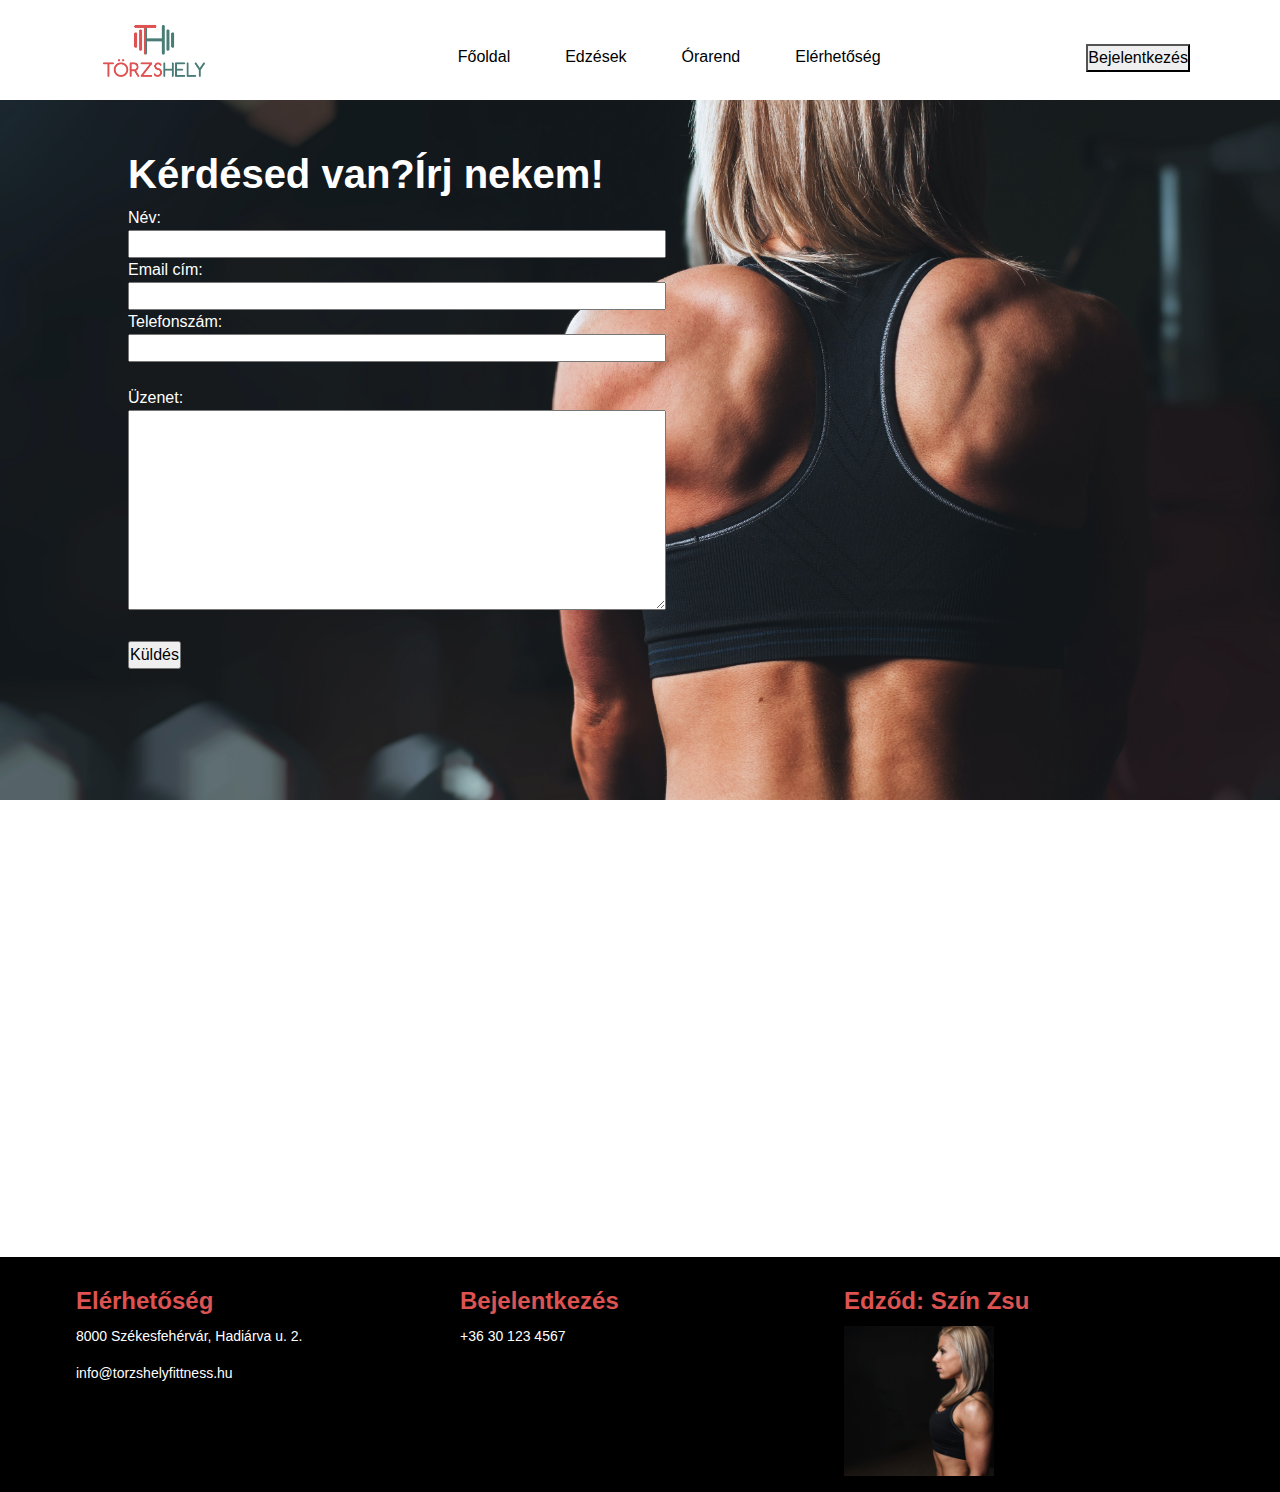
<file: elerhetoseg.html>
<!DOCTYPE html>
<html lang="hu">
<head>
    <meta charset="UTF-8">
    <meta name="viewport" content="width=device-width, initial-scale=1.0">
    <link href="https://cdn.jsdelivr.net/npm/bootstrap@5.3.3/dist/css/bootstrap.min.css" rel="stylesheet" integrity="sha384-QWTKZyjpPEjISv5WaRU9OFeRpok6YctnYmDr5pNlyT2bRjXh0JMhjY6hW+ALEwIH" crossorigin="anonymous">
    <link href="https://cdn.jsdelivr.net/npm/bootstrap@5.3.3/dist/css/bootstrap.min.css" rel="stylesheet" integrity="sha384-QWTKZyjpPEjISv5WaRU9OFeRpok6YctnYmDr5pNlyT2bRjXh0JMhjY6hW+ALEwIH" crossorigin="anonymous">
    <title>Elérhetőség</title>
    <link rel="stylesheet" href="https://unicons.iconscout.com/release/v4.0.0/css/line.css" />
    <link type="text/css" rel="stylesheet" href="style.css">
</head>
<body>
    <header class="header">
        <nav class="nav">
          <img src="img/logo.png" width="130px" alt="logo">
            <ul class="nav_items">
                <li class="nav_item">
                    <a href="index" class="nav_link">Főoldal</a>
                    <a href="#" class="nav_link">Edzések</a>
                    <a href="orarend.html" class="nav_link">Órarend</a>
                    <a href="elerhetoseg.html" class="nav_link">Elérhetőség</a>
                </li>
            </ul>
    
            <button class="button" id="form-open">Bejelentkezés</button>
        </nav>
    </header>
    <div id="contact">
        <div id="urlap">
            <form>
                <h1>Kérdésed van?Írj nekem!</h1>
                <label for="fname">Név:</label>
                <br>
                <input type="text" id="fname" name="firstname">
                <br>
                <label for="lname">Email cím:</label>
                <br>
                <input type="text" id="lname" name="lastname">
                <br>
                <label for="phone">Telefonszám:</label><br>
                <input type="tel" id="phone" name="phone" pattern="[0-9]{3}-[0-9]{2}-[0-9]{3}" required><br><br>
                
                <label for="subject">Üzenet:</label>
                <br>
                <textarea id="subject" name="subject" style="height:200px"></textarea>
                <br> <br>
                
                <input type="submit" value="Küldés">
                
            </form>
        </div>
    </div>
    <iframe src="https://www.google.com/maps/embed?pb=!1m18!1m12!1m3!1d2711.225499940515!2d18.4313581!3d47.192598700000005!2m3!1f0!2f0!3f0!3m2!1i1024!2i768!4f13.1!3m3!1m2!1s0x4769f7bdf5c26c6f%3A0xb9eef92099acbd60!2zU3rDqWtlc2ZlaMOpcnbDoXIsIEhhZGnDoXJ2YSB1LiAyLCA4MDAw!5e0!3m2!1shu!2shu!4v1701611149469!5m2!1shu!2shu" width="100%" height="450" style="border:0;" allowfullscreen="" loading="lazy" referrerpolicy="no-referrer-when-downgrade"></iframe>
</body>
<footer>
  <div class="row">
    <div class="col-sm">
      <h4><span>Elérhetőség</span></h4>
      <p>8000 Székesfehérvár, Hadiárva u. 2.</p>
      <p>info@torzshelyfittness.hu</p>
    </div>
    <div class="col-sm">
      <h4><span>Bejelentkezés</span></h4>
      <p>+36 30 123 4567</p>
      <p><a href="https://torzshelyfitness.booked4.us/public/" target="_blank">torzshelyfitness.booked4.us/public</a>
</p>
      </p>
    </div>
    <div class="col-sm">
      <h4><span>Edződ: Szín Zsu</span></h4>
      <img src="./img/szinzsu.jpg">
      </p>
    </div>
  </div>







    <script src="script.js"></script>
    <script src="index.js"></script>
</body>
</html>
</file>
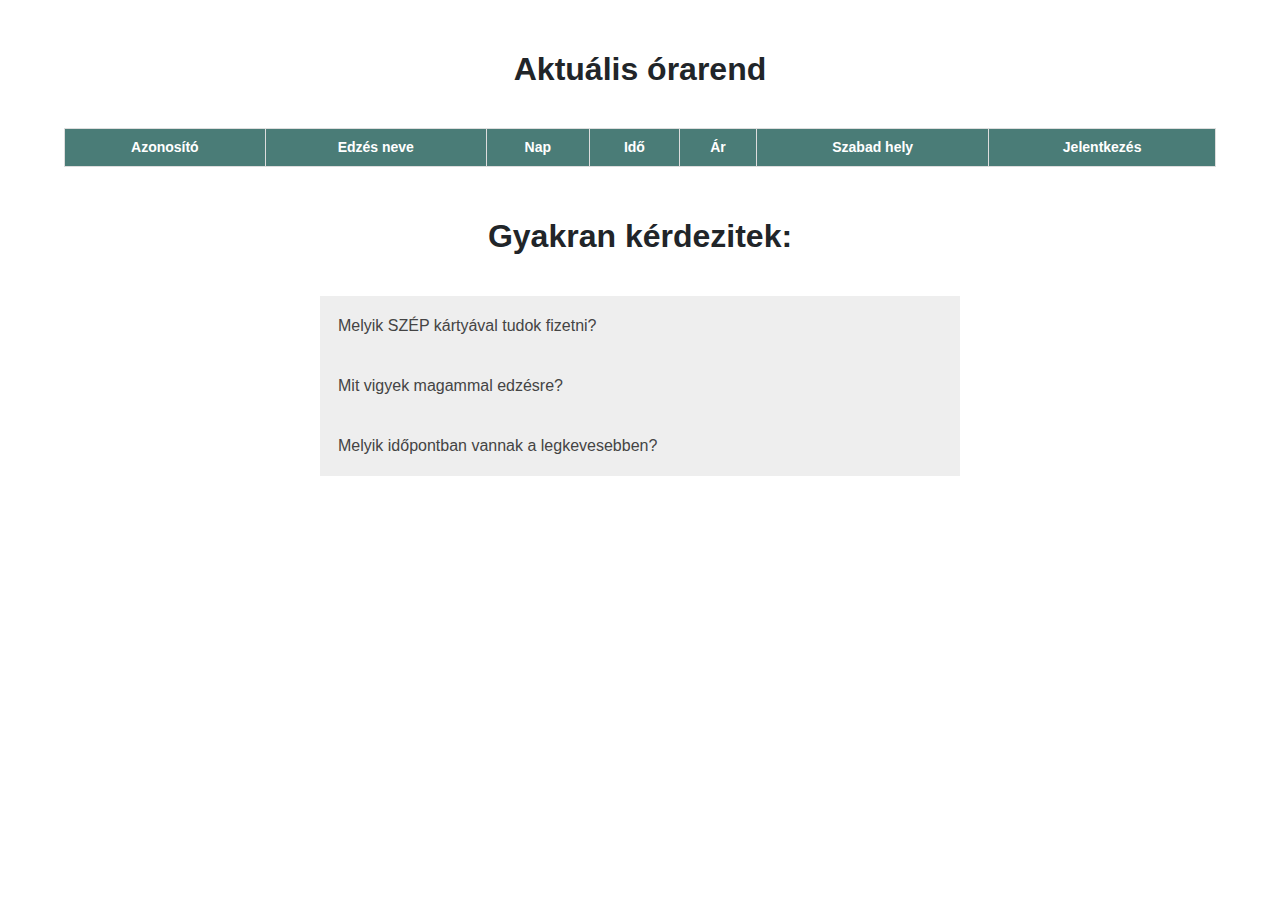
<file: orarend.html>
<!DOCTYPE html>
<html lang="en">
<head>
    <meta charset="UTF-8">
    <meta name="viewport" content="width=device-width, initial-scale=1.0">
    <link href="https://cdn.jsdelivr.net/npm/bootstrap@5.3.3/dist/css/bootstrap.min.css" rel="stylesheet" integrity="sha384-QWTKZyjpPEjISv5WaRU9OFeRpok6YctnYmDr5pNlyT2bRjXh0JMhjY6hW+ALEwIH" crossorigin="anonymous">
   
    <title>Órarend</title>
   
    <link type="text/css" rel="stylesheet" href="style.css">
</head>
<body>
   

    <div id="workout-list">
      <h2>Aktuális órarend</h2>
      <div id="workouts">
          <table>
            <thead>
                <tr>
                    <th>Azonosító</th>
                    <th>Edzés neve</th>
                    <th>Nap</th>
                    <th>Idő</th>
                    <th>Ár</th>
                    <th>Szabad hely</th>
                    <th>Jelentkezés</th>
                </tr>
            </thead>
            <tbody id = "edzesek">
            <!-- Ide kerülnek az edzések adatai -->
            </tbody>
        </table>
      </div>
    </div>





      <h2>Gyakran kérdezitek:</h2>
      <div class="GYIK">
        <button class="accordion">Melyik SZÉP kártyával tudok fizetni?</button>
        <div class="panel">
          <p>Mindhárom, azaz az OTP, az MKB és a K&H Szép kártyákat is 
            elfogadjuk, és minden jegy és bérlet fizethető a szabadidő 
            zsebből.</p>
        </div>
        
        <button class="accordion">Mit vigyek magammal edzésre?</button>
        <div class="panel">
          <p>
            Az edzéseken a kényelmes sportuházat, váltócipő, törölköző 
            használata kötelező! Az  edzőteremben törölközőbérlésre és 
            öltözőszekrény használatára nincs lehetőség.
            Fontos, hogy mindig legyen nálad folyadék! Ha esetleg 
            otthon felejtetted, a recepción tudsz vásárolni!
            Az edzéshez kesztyű használata ajánlott!
             </p>
        </div>
        
        <button class="accordion">Melyik időpontban vannak a legkevesebben?</button>
        <div class="panel">
          <p>A reggeli és délelőtti órákon vannak kevesebben.</p>
        </div> 
      </div>
        <script>
          var acc = document.getElementsByClassName("accordion");
          var i;
          
          for (i = 0; i < acc.length; i++) {
            acc[i].addEventListener("click", function() {
              this.classList.toggle("active");
              var panel = this.nextElementSibling;
              if (panel.style.display === "block") {
                panel.style.display = "none";
              } else {
                panel.style.display = "block";
              }
            });
          }
          </script>
      <script src="script.js"></script>
      <script src="index.js"></script>
</body>
</html>
</file>
<file: style.css>
/*bejelentkezés css*/

*{
    margin: 0;
    padding: 0;
    box-sizing: border-box;
    font-family: "Poppins", sans-serif;
}
a{
    text-decoration: none;
    color: #000;
}
.header{
    position: fixed;
    height: 100px;
    width: 100%;
    z-index: 100;
    padding: 0 20px;
    background-color: #fff;
}
.nav {
    max-width: 1100px;
    width: 100%;
    margin: 0 auto;
    
}
.nav,
.nav_item{
    display: flex;
    height: 100%;;
    align-items: center;
    justify-content: space-between;
}
.nav_item {
    column-gap: 55px;
    padding-top: 15px;
}
.nav_link:hover{
    color: #DD5351;
}
.home{
    position: relative;
    height: 5vh;
    width: 100%;
    background-image: url("");
    background-size: cover;
    background-position: center;
}
.home::before{
    content: '';
    position: absolute;
    height: 100%;
    width: 100%;
    background-color: rgba(0, 0, 0, 0);
    z-index: 100;
    opacity: 0;
    pointer-events: none;
    transition: all 0.5s ease-out;
}
.home.show:before{
    opacity: 1;
    pointer-events: auto;
}
.form_container{
    position: fixed;
    max-width: 320px;
    width: 100%;
    top: 50%;
    left: 50%;
    transform: translate(-50%, -50%) scale(1.2);
    z-index: 101;
    border: solid 1px #333;
    padding: 25px;
    border-radius: 12px;
    box-shadow: rgba(0, 0, 0, 0.1);
    opacity: 0;
    pointer-events: none;
    transition: all 0.4s ease-out;
    background-color: #fff;
}
.home.show .form_container{
    opacity: 1;
    pointer-events: auto;
    transform: translate(-50%, -50%) scale(1);
}
.signup_form{
    display: none;
}
.form_container.active .signup_form{
    display: block;
}
.form_container.active .login_form{
    display: none;
}
.form_close{
    position: absolute;
    top: 10px;
    right: 20px;
    color: #333333;
    font-size: 22px;
    opacity: 0.7;
    cursor: pointer;
}
.form_container h2{
    font-size: 22px;
    color: #333333;
    text-align: center;
}
.input_box{
    position: relative;
    margin-top: 30px;
    width: 100%;
    height: 40px;
}
.input_box input{
    height: 100%;
    width: 100%;
    border: none;
    outline: none;
    padding: 0 30px;
    color: #333;
    transition: all 0.2s ease;
    border-bottom: 1.5px solid #aaaaaa;
}
.input_box input:focus {
    border-color: #DD5351;
}
.input_box i{
    position: absolute;
    top: 50%;
    transform: translateY(-50%);
    font-size: 20px;
}
.input_box i.users,
.input_box i.email,
.input_box i.password {
    left: 0;
    color: #707070;
}
.input_box input:focus ~ i.email,
.input_box input:focus ~ i.password{
   color: #DD5351;
}
.input_box i.pw_hide {
    right: 0;
    font-size: 18px;
    cursor: pointer;
}
.option_field{
    margin-top: 14px;
    display: flex;
    align-items: center;
    justify-content: space-between;
}
.form_container a{
    color: #DD5351;
    font-size: 12px;
}
.form_container a:hover{
    text-decoration: underline;

}
.checkbox{
    display: flex;
    column-gap: 8px;
    white-space: nowrap;
    
}
.checkbox input{
    accent-color: #DD5351;
}
.checkbox label{
    font-size: 12px;
    user-select: none;
    cursor: pointer;
    color: #333;
}
.form_container .button{
    background:#DD5351;
    margin-top: 20px;
    width: 100%;
    padding: 12px 0;
    color: #fff;
    border-radius: 10px;
}
.login_signup {
    font-size: 12px;
    text-align: center;
    margin-top: 10px;
}
/*bejelentkezés css vége*/
#slider{
    background-image: url("img/muscular_w.jpg");
    background-repeat: no-repeat;
    min-height: 500px;
    background-position: 10% 40%;
    background-size: cover;
    display: flex;
    margin-top: 100px;
}
#intro{
    width: 50%;
    color: #fff;
    padding: 100px 80px;
    text-align: left;
}
#intro a{
    color: #fff;
}
span{
    color:#DD5351;
    font-weight: 800;
}
.button_pink a {
    text-decoration: none;
    color: #fff;
    text-transform: uppercase;
}
.button_pink{
    background-color: #DD5351;
    padding: 10px;
    border-radius: 5px;
}
.center-box {
	margin: auto;
	width: 1200px;
	overflow: hidden;
}
.gym1{
    position:relative;
    height: 300px;
    width: 32%;
    background: linear-gradient(rgb(42,0,42,0.8), rgb(221,83,81,0.2)), url("img/trx_.jpg");
    background-size: cover;
    background-repeat: no-repeat;
    float:left;
    margin: 5px;
}
.gym2{
    position:relative;
    height: 300px;
    width: 32%;
    background: linear-gradient(rgb(42,0,42,0.8), rgb(142,42,72,0.2)), url("img/koredzes.jpg");
    background-size: cover;
    background-repeat: no-repeat;
    float:left;
    margin: 5px;
}
.gym3{
    position:relative;
    height: 300px;
    width: 32%;
    background: linear-gradient(rgb(42,0,42,0.8), rgb(142,42,72,0.2)), url("img/kettlebell_w.jpg");
    background-size: cover;
    background-repeat: no-repeat;
    float:left;
    margin: 5px;
}
.overlay-text{
    text-align:center;
    color: #ffffff;
    position: absolute;
    top:50%;
    right:50%;
    transform:translate(50%, -50%);
    text-transform: uppercase;
}
.description_button{
    position: absolute;
    top:80%;
    right:50%;
    transform:translate(50%, -50%);
    padding: 5px;
    background-color: #ffffff;
    padding: 10px;
    border-radius: 5px;
    margin-top: 10px;
}
.text-container{
    margin-top: 20px;
    text-align: justify;
    width: 100%;
}
h1{
    color: #fff;
    font-weight: 800;
}
h4{
    margin-bottom: 10px;
}
h2{
    font-weight: 800;
    text-align: center;
    margin-top: 50px;
    margin-bottom: 40px;
}
/* Table Styles */
button.register{
    margin: 0px;
}

table {
    border-radius: 5px;
    font-size: 14px;
    font-weight: normal;
    border: none;
    border-collapse: collapse;
    white-space: nowrap;
    background-color: white;
    width: 90%;
    margin-left: auto;
    margin-right: auto;
    margin-bottom: 50px;
}

table td, table th {
    text-align: center;
    padding: 8px;
    border: 1px solid #ddd;
}

table td {
    border-right: 1px solid #f8f8f8;
    font-size: 14px;
}

table thead th {
    color: #ffffff;
    background: #4a7c77;
}


table thead th:nth-child(odd) {
    color: #ffffff;
    background: #4a7c77;
}

table tr:nth-child(even) {
    background: #F8F8F8;
}

.mit{
    width: 100%;
    height: 500px;
    background-image: url("img/man.jpg");
    background-repeat: no-repeat;
    background-size: cover;
    background-position: 50% 50%;
    clear: both;
    margin-left: auto;
    margin-right: auto;
    margin-top: 5%;
}
.mit-text{
    color: #fff;
    margin-top: 100px;
    width: 50%;
    float: right;
    font-size: 18px;
    text-align: left;
}
.row{
    display: flex;
    margin-left: auto;
    margin-right: auto;
    width: 90%;
}
/* footer*/
footer{
    background-color: #000;
    padding: 30px 0 0 0;
    font-size: 14px;
    color: #fff;
    clear: both;
}
/*elérhetőség oldal*/

#contact{
    background-image: url(./img/hat.jpg);
    background-repeat: no-repeat;
    background-size: cover;
    background-position: center;
    height: 800px;
    padding-top: 150px;
    display: flex;
}
#urlap, #fname, #lname, #text, #phone, #subject{
    width: 70%;
    padding-left: 10%;
}
label{
    width: 100%;
    color: #fff;
}
/*GYIK*/
.GYIK{
    margin-left: auto;
    margin-right: auto;
    width: 50%;
    margin-bottom: 5%;
}
.accordion {
    background-color: #eee;
    margin-left: auto;
    margin-right: auto;
    color: #444;
    cursor: pointer;
    padding: 18px;
    width: 100%;
    text-align: left;
    border: none;
    outline: none;
    transition: 0.4s;
  }
  .active, .accordion:hover {
    background-color: #ccc;
  }
  .panel {
    padding: 0 18px;
    background-color: white;
    display: none;
    overflow: hidden;
  }
</file>
